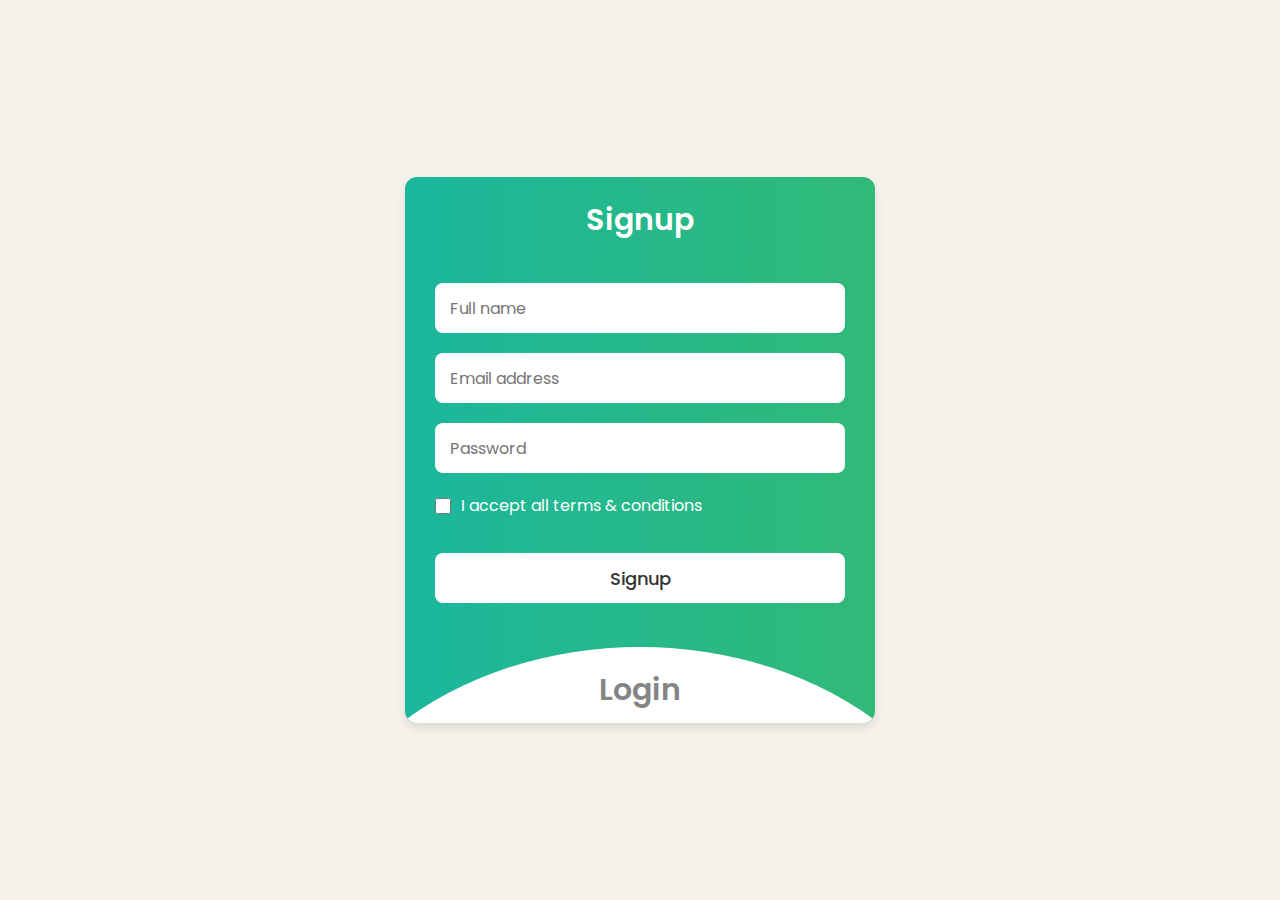
<file: login.html>
<!DOCTYPE html>
<!-- Coding By CodingNepal - codingnepalweb.com -->
<html lang="en">
  <head>
    <meta charset="UTF-8" />
    <meta http-equiv="X-UA-Compatible" content="IE=edge" />
    <meta name="viewport" content="width=device-width, initial-scale=1.0" />
   <title>Login & Signup Form</title>
    <link rel="stylesheet" href="assets/css/login.css" />
  </head>
  <body>
    <section class="wrapper">
      <div class="form signup">
        <header>Signup</header>
        <form action="#">
          <input type="text" placeholder="Full name" required />
          <input type="text" placeholder="Email address" required />
          <input type="password" placeholder="Password" required />
          <div class="checkbox">
            <input type="checkbox" id="signupCheck" />
            <label for="signupCheck">I accept all terms & conditions</label>
          </div>
          <input type="submit" value="Signup" />
        </form>
      </div>

      <div class="form login">
        <header>Login</header>
        <form action="#">
          <input type="text" placeholder="Email address" required />
          <input type="password" placeholder="Password" required />
          <a href="#">Forgot password?</a>
          <input type="submit" value="Login" />
        </form>
      </div>

      <script>
        const wrapper = document.querySelector(".wrapper"),
          signupHeader = document.querySelector(".signup header"),
          loginHeader = document.querySelector(".login header");

        loginHeader.addEventListener("click", () => {
          wrapper.classList.add("active");
        });
        signupHeader.addEventListener("click", () => {
          wrapper.classList.remove("active");
        });
      </script>
    </section>
  </body>
</html>
</file>
<file: assets/css/login.css>
/* Import Google font - Poppins */
@import url("https://fonts.googleapis.com/css2?family=Poppins:wght@200;300;400;500;600;700&display=swap");

:root{
  --gradient: linear-gradient(-90deg,hsl(151, 58%, 46%) 0%,hsl(170, 75%, 41%) 100%);
  --isabelline: hsl(36, 33%, 94%);
}

* {
  margin: 0;
  padding: 0;
  box-sizing: border-box;
  font-family: "Poppins",
    sans-serif;
}
body {
  min-height: 100vh;
  display: flex;
  align-items: center;
  justify-content: center;
  background: var(--isabelline);
}
.wrapper {
  position: relative;
  max-width: 470px;
  width: 100%;
  border-radius: 12px;
  padding: 20px
    30px
    120px;
  /* background: hsl(170, 75%, 41%); */
  background: var(--gradient);
  box-shadow: 0
    5px
    10px
    rgba(
      0,
      0,
      0,
      0.1
    );
  overflow: hidden;
}
.form.login {
  position: absolute;
  left: 50%;
  bottom: -86%;
  transform: translateX(
    -50%
  );
  width: calc(
    100% +
      220px
  );
  padding: 20px
    140px;
  border-radius: 50%;
  height: 100%;
  background: #fff;
  transition: all
    0.6s
    ease;
}
.wrapper.active
  .form.login {
  bottom: -15%;
  border-radius: 35%;
  box-shadow: 0 -5px
    10px rgba(0, 0, 0, 0.1);
}
.form
  header {
  font-size: 30px;
  text-align: center;
  color: #fff;
  font-weight: 600;
  cursor: pointer;
}
.form.login
  header {
  color: #333;
  opacity: 0.6;
}
.wrapper.active
  .form.login
  header {
  opacity: 1;
}
.wrapper.active
  .signup
  header {
  opacity: 0.6;
}
.wrapper
  form {
  display: flex;
  flex-direction: column;
  gap: 20px;
  margin-top: 40px;
}
form
  input {
  height: 50px;
  outline: none;
  border: none;
  padding: 0
    15px;
  font-size: 16px;
  font-weight: 400;
  color: #333;
  border-radius: 8px;
  background: #fff;
}
.form.login
  input {
  border: 1px
    solid
    #333;
}
.form.login
  input:focus {
  box-shadow: 0
    1px 0
    #333;
}
form
  .checkbox {
  display: flex;
  align-items: center;
  gap: 10px;
}
.checkbox
  input[type="checkbox"] {
  height: 16px;
  width: 16px;
  accent-color: #fff;
  cursor: pointer;
}
form
  .checkbox
  label {
  cursor: pointer;
  color: #fff;
}
form a {
  color: #333;
  text-decoration: none;
}
form
  a:hover {
  text-decoration: underline;
}
form
  input[type="submit"] {
  margin-top: 15px;
  padding: none;
  font-size: 18px;
  font-weight: 500;
  cursor: pointer;
}
.form.login
  input[type="submit"] {
  /* background: hsl(170, 75%, 41%); */
  background: var(--gradient);
  color: #fff;
  border: none;
}
</file>
